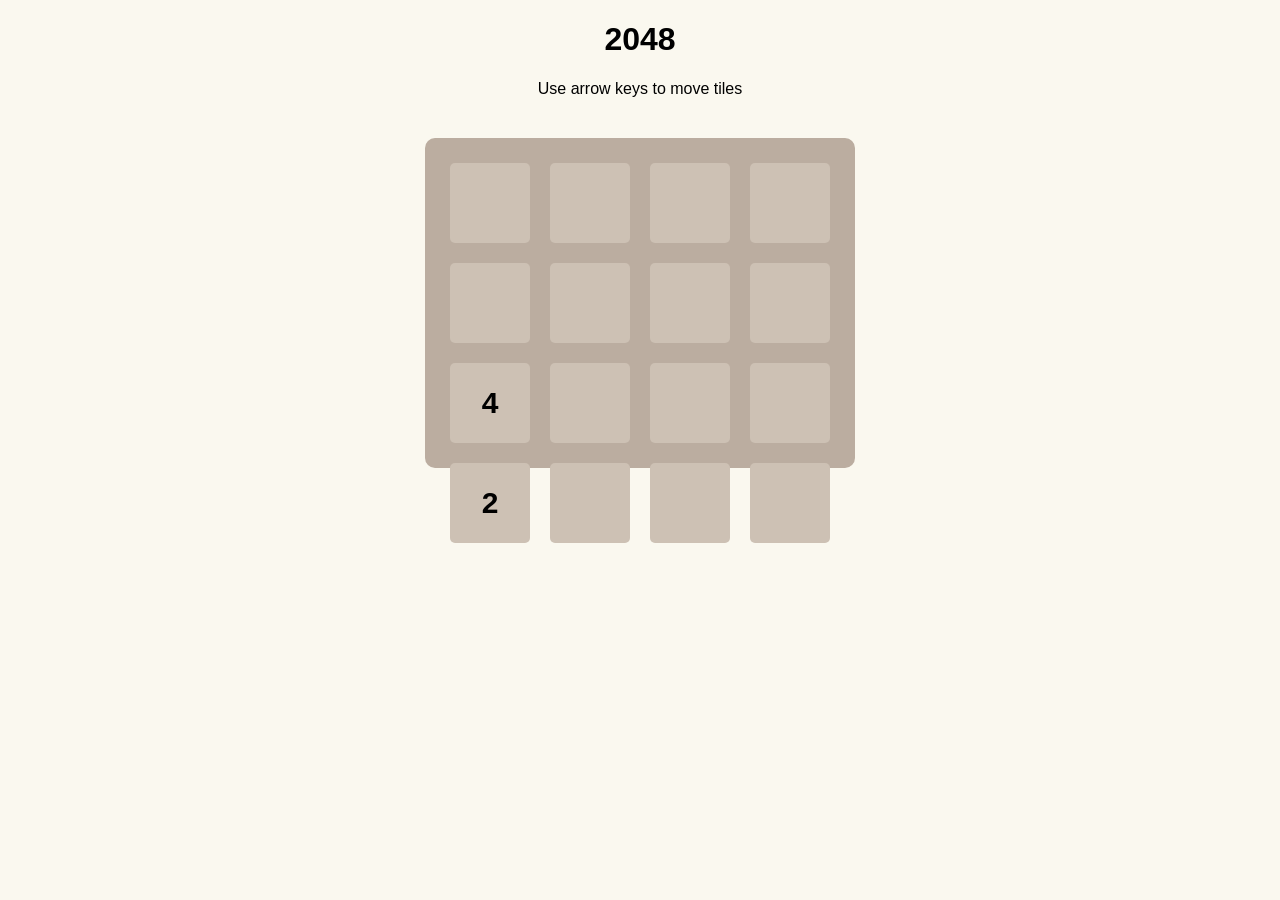
<file: games/2048/index.html>
<!DOCTYPE html>
<html lang="en">
<head>
<meta charset="UTF-8">
<title>2048</title>
<style>
body {
    background: #faf8ef;
    font-family: Arial, sans-serif;
    text-align: center;
    margin: 0;
}
#game-container {
    width: 400px;
    margin: 40px auto;
    background: #bbada0;
    padding: 15px;
    border-radius: 10px;
}
.tile {
    width: 80px;
    height: 80px;
    background: #cdc1b4;
    margin: 10px;
    float: left;
    line-height: 80px;
    font-size: 30px;
    font-weight: bold;
    border-radius: 5px;
}
.row {
    clear: both;
}
</style>
</head>
<body>

<h1>2048</h1>
<p>Use arrow keys to move tiles</p>

<div id="game-container"></div>

<script>
const size = 4;
let board = [];

function setup() {
    board = [];
    for (let i = 0; i < size; i++) {
        board[i] = [];
        for (let j = 0; j < size; j++) {
            board[i][j] = 0;
        }
    }
    addTile();
    addTile();
    draw();
}

function addTile() {
    let empty = [];
    for (let i = 0; i < size; i++) {
        for (let j = 0; j < size; j++) {
            if (board[i][j] === 0) empty.push({x: i, y: j});
        }
    }
    if (empty.length === 0) return;
    let spot = empty[Math.floor(Math.random() * empty.length)];
    board[spot.x][spot.y] = Math.random() < 0.9 ? 2 : 4;
}

function draw() {
    let container = document.getElementById("game-container");
    container.innerHTML = "";
    for (let i = 0; i < size; i++) {
        let row = document.createElement("div");
        row.className = "row";
        for (let j = 0; j < size; j++) {
            let tile = document.createElement("div");
            tile.className = "tile";
            tile.textContent = board[i][j] === 0 ? "" : board[i][j];
            row.appendChild(tile);
        }
        container.appendChild(row);
    }
}

function slide(row) {
    row = row.filter(val => val);
    while (row.length < size) row.push(0);
    return row;
}

function combine(row) {
    for (let i = 0; i < size - 1; i++) {
        if (row[i] !== 0 && row[i] === row[i + 1]) {
            row[i] *= 2;
            row[i + 1] = 0;
        }
    }
    return row;
}

function operate(row) {
    row = slide(row);
    row = combine(row);
    row = slide(row);
    return row;
}

function rotate(board) {
    let newBoard = [];
    for (let i = 0; i < size; i++) {
        newBoard[i] = [];
        for (let j = 0; j < size; j++) {
            newBoard[i][j] = board[j][i];
        }
    }
    return newBoard;
}

document.addEventListener("keydown", e => {
    let moved = false;
    if (e.key === "ArrowLeft") {
        for (let i = 0; i < size; i++) {
            let row = board[i];
            let newRow = operate(row);
            if (newRow.toString() !== row.toString()) moved = true;
            board[i] = newRow;
        }
    }
    if (e.key === "ArrowRight") {
        for (let i = 0; i < size; i++) {
            let row = board[i].slice().reverse();
            let newRow = operate(row).reverse();
            if (newRow.toString() !== board[i].toString()) moved = true;
            board[i] = newRow;
        }
    }
    if (e.key === "ArrowUp") {
        board = rotate(board);
        for (let i = 0; i < size; i++) {
            let row = board[i];
            let newRow = operate(row);
            if (newRow.toString() !== row.toString()) moved = true;
            board[i] = newRow;
        }
        board = rotate(board);
    }
    if (e.key === "ArrowDown") {
        board = rotate(board);
        for (let i = 0; i < size; i++) {
            let row = board[i].slice().reverse();
            let newRow = operate(row).reverse();
            if (newRow.toString() !== board[i].toString()) moved = true;
            board[i] = newRow;
        }
        board = rotate(board);
    }
    if (moved) {
        addTile();
        draw();
    }
});

setup();
</script>

</body>
</html>
</file>
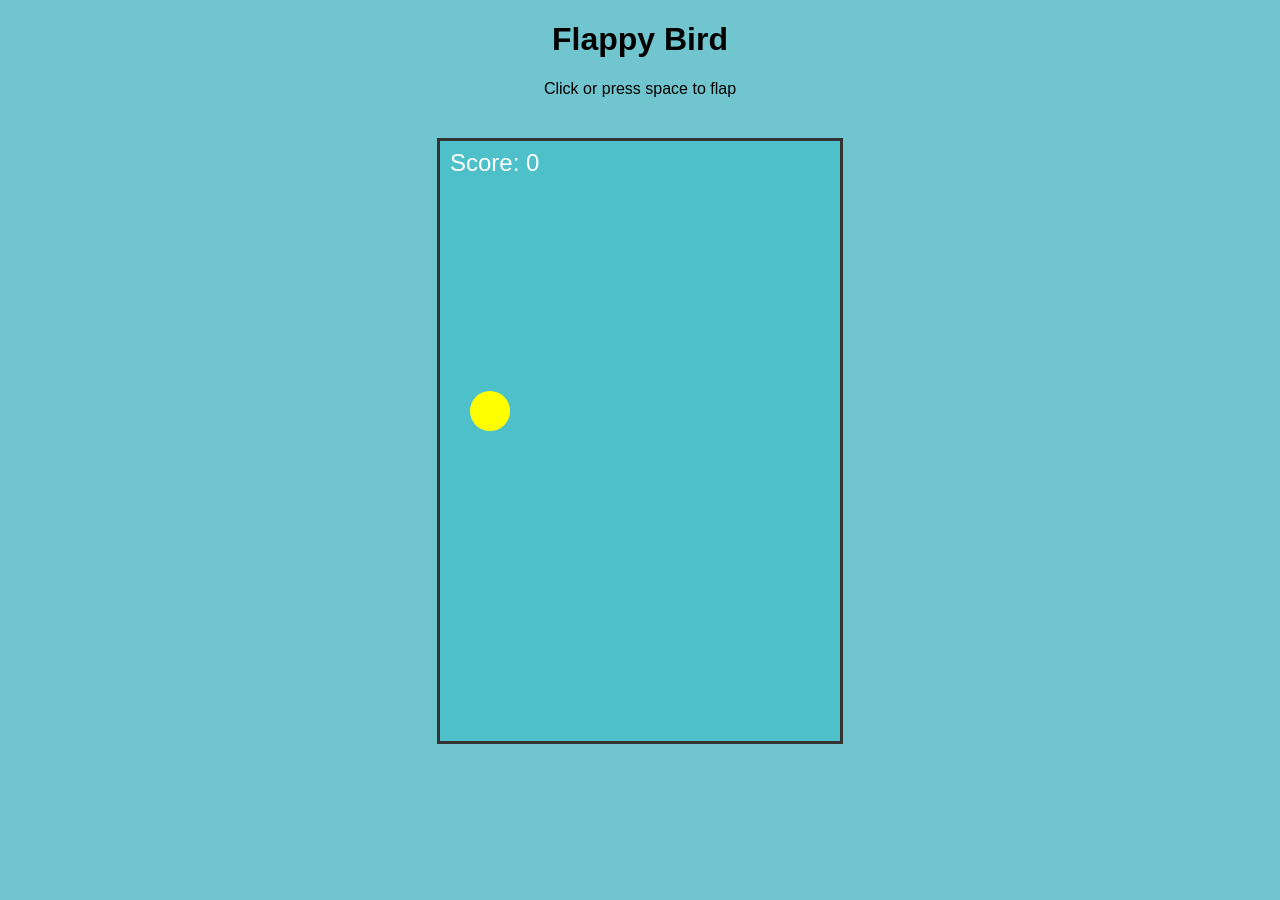
<file: games/flappybird/index.html>
<!DOCTYPE html>
<html lang="en">
<head>
<meta charset="UTF-8">
<title>Flappy Bird</title>
<style>
    body {
        background: #70c5ce;
        margin: 0;
        text-align: center;
        font-family: Arial, sans-serif;
    }
    canvas {
        display: block;
        margin: 40px auto;
        background: #4ec0ca;
        border: 3px solid #333;
    }
</style>
</head>
<body>

<h1>Flappy Bird</h1>
<p>Click or press space to flap</p>

<canvas id="game" width="400" height="600"></canvas>

<script>
const canvas = document.getElementById("game");
const ctx = canvas.getContext("2d");

let bird = { x: 50, y: 150, size: 20, gravity: 0.4, lift: -7, velocity: 0 };
let pipes = [];
let frame = 0;
let score = 0;

function reset() {
    bird.y = 150;
    bird.velocity = 0;
    pipes = [];
    score = 0;
    frame = 0;
}

function drawBird() {
    ctx.fillStyle = "yellow";
    ctx.beginPath();
    ctx.arc(bird.x, bird.y, bird.size, 0, Math.PI * 2);
    ctx.fill();
}

function drawPipes() {
    ctx.fillStyle = "green";
    pipes.forEach(pipe => {
        ctx.fillRect(pipe.x, 0, pipe.width, pipe.top);
        ctx.fillRect(pipe.x, pipe.bottom, pipe.width, canvas.height - pipe.bottom);
    });
}

function updatePipes() {
    if (frame % 90 === 0) {
        let top = Math.random() * 200 + 50;
        let gap = 140;
        pipes.push({
            x: canvas.width,
            width: 50,
            top: top,
            bottom: top + gap
        });
    }

    pipes.forEach(pipe => pipe.x -= 2);

    if (pipes.length && pipes[0].x < -50) {
        pipes.shift();
        score++;
    }
}

function checkCollision() {
    if (bird.y + bird.size > canvas.height || bird.y - bird.size < 0) {
        reset();
    }

    pipes.forEach(pipe => {
        if (
            bird.x + bird.size > pipe.x &&
            bird.x - bird.size < pipe.x + pipe.width &&
            (bird.y - bird.size < pipe.top || bird.y + bird.size > pipe.bottom)
        ) {
            reset();
        }
    });
}

function gameLoop() {
    ctx.clearRect(0, 0, canvas.width, canvas.height);

    bird.velocity += bird.gravity;
    bird.y += bird.velocity;

    drawBird();
    updatePipes();
    drawPipes();
    checkCollision();

    ctx.fillStyle = "white";
    ctx.font = "24px Arial";
    ctx.fillText("Score: " + score, 10, 30);

    frame++;
    requestAnimationFrame(gameLoop);
}

document.addEventListener("keydown", e => {
    if (e.code === "Space") bird.velocity = bird.lift;
});
canvas.addEventListener("mousedown", () => bird.velocity = bird.lift);

reset();
gameLoop();
</script>

</body>
</html>
</file>
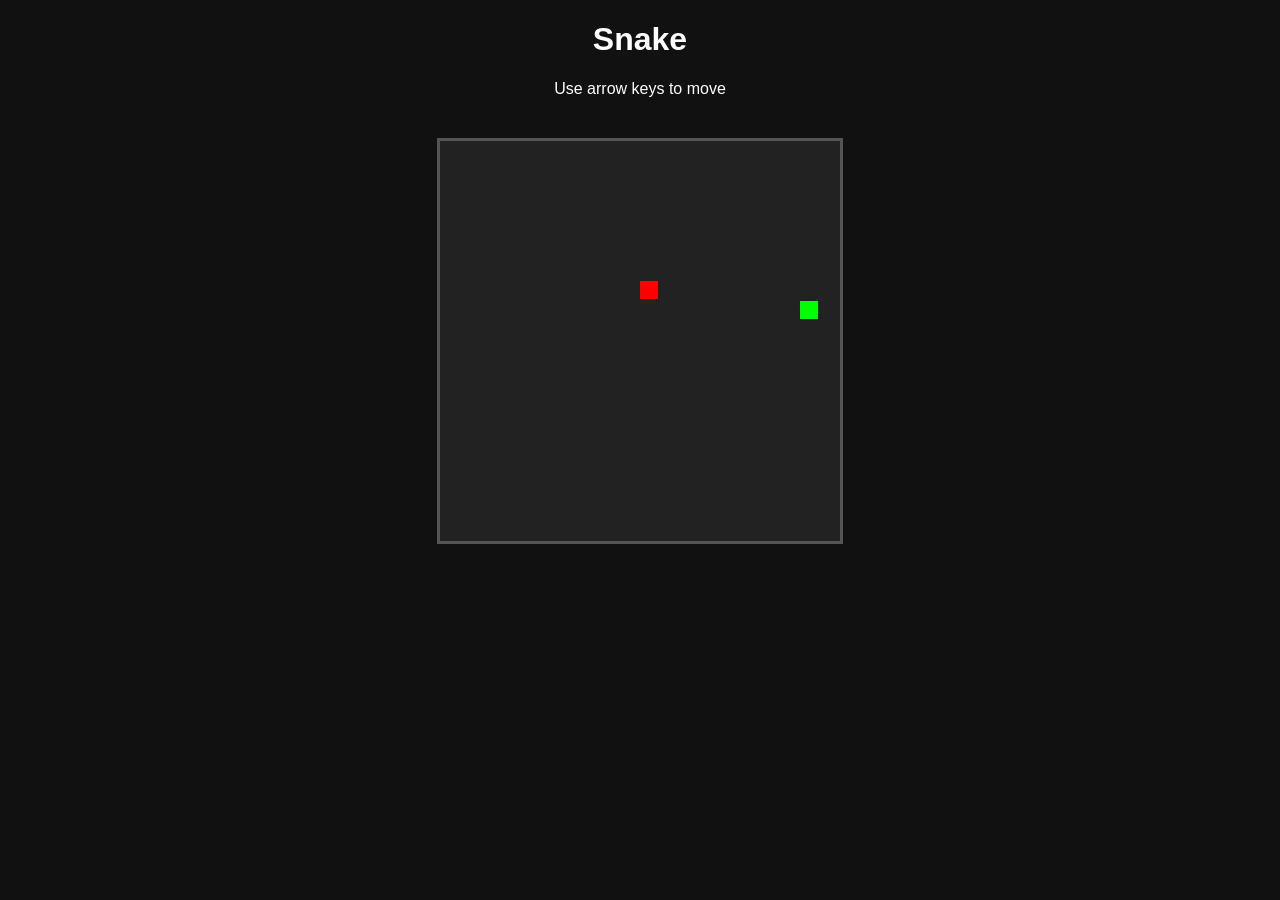
<file: games/snake/index.html>
<!DOCTYPE html>
<html lang="en">
<head>
<meta charset="UTF-8">
<title>Snake</title>
<style>
    body {
        background: #111;
        color: white;
        text-align: center;
        font-family: Arial, sans-serif;
        margin: 0;
    }
    canvas {
        background: #222;
        display: block;
        margin: 40px auto;
        border: 3px solid #555;
    }
</style>
</head>
<body>

<h1>Snake</h1>
<p>Use arrow keys to move</p>

<canvas id="game" width="400" height="400"></canvas>

<script>
const canvas = document.getElementById("game");
const ctx = canvas.getContext("2d");

let grid = 20;
let snake = [{x: 160, y: 160}];
let dx = grid;
let dy = 0;
let food = randomFood();
let score = 0;

function randomFood() {
    return {
        x: Math.floor(Math.random() * 20) * grid,
        y: Math.floor(Math.random() * 20) * grid
    };
}

function gameLoop() {
    requestAnimationFrame(gameLoop);

    if (++count < 6) return;
    count = 0;

    ctx.clearRect(0, 0, canvas.width, canvas.height);

    let head = {x: snake[0].x + dx, y: snake[0].y + dy};

    if (head.x < 0 || head.x >= canvas.width || head.y < 0 || head.y >= canvas.height) {
        return reset();
    }

    snake.unshift(head);

    if (head.x === food.x && head.y === food.y) {
        food = randomFood();
        score++;
    } else {
        snake.pop();
    }

    ctx.fillStyle = "lime";
    snake.forEach(part => ctx.fillRect(part.x, part.y, grid - 2, grid - 2));

    ctx.fillStyle = "red";
    ctx.fillRect(food.x, food.y, grid - 2, grid - 2);
}

function reset() {
    snake = [{x: 160, y: 160}];
    dx = grid;
    dy = 0;
    food = randomFood();
    score = 0;
}

let count = 0;
document.addEventListener("keydown", e => {
    if (e.key === "ArrowLeft" && dx === 0) { dx = -grid; dy = 0; }
    if (e.key === "ArrowUp" && dy === 0) { dx = 0; dy = -grid; }
    if (e.key === "ArrowRight" && dx === 0) { dx = grid; dy = 0; }
    if (e.key === "ArrowDown" && dy === 0) { dx = 0; dy = grid; }
});

requestAnimationFrame(gameLoop);
</script>

</body>
</html>
</file>
